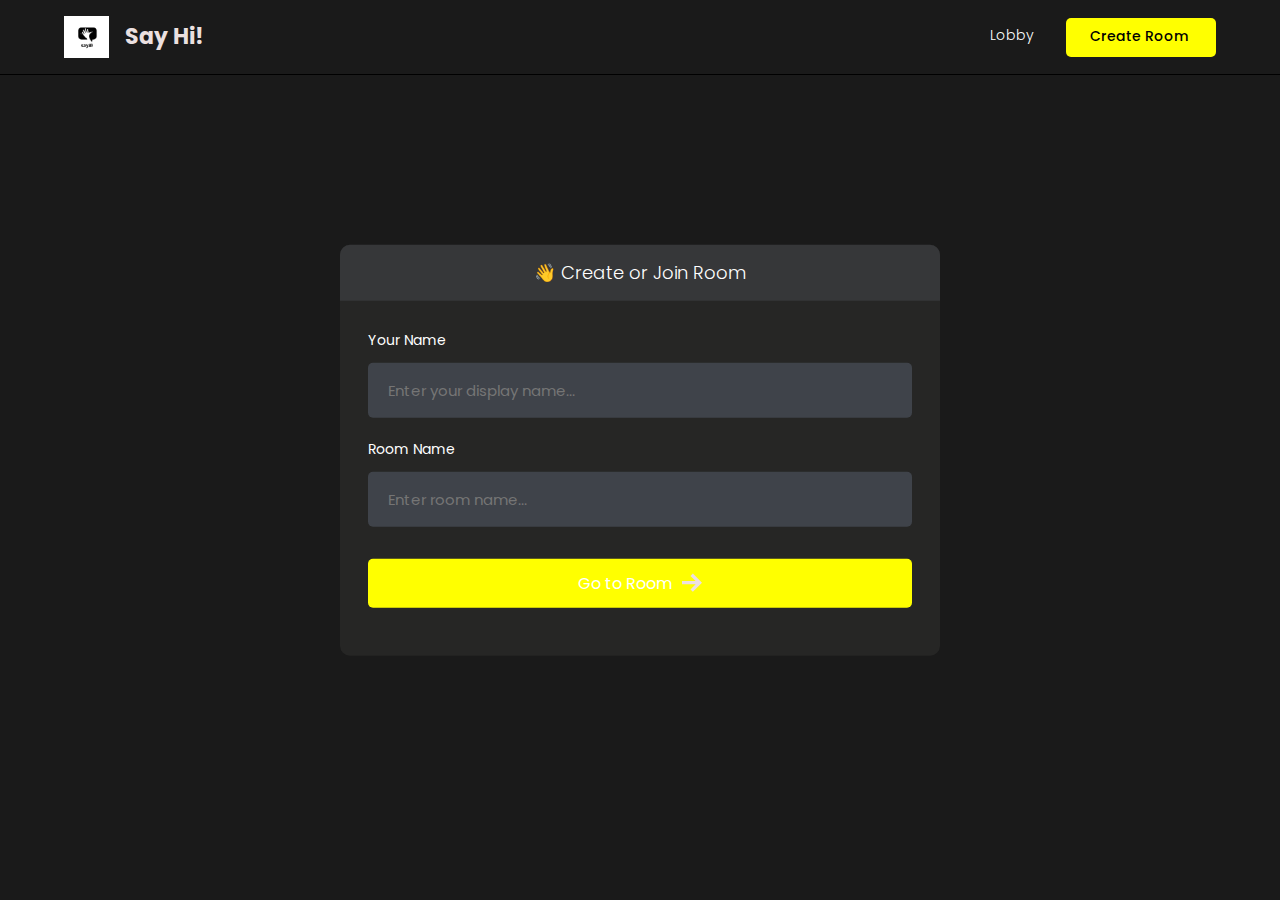
<file: index.html>
<!DOCTYPE html>
<html>
<head>
    <meta charset='utf-8'>
    <meta http-equiv='X-UA-Compatible' content='IE=edge'>
    <title>Room</title>
    <meta name='viewport' content='width=device-width, initial-scale=1'>
    <link rel='stylesheet' type='text/css' media='screen' href='styles/main.css'>
    <link rel='stylesheet' type='text/css' media='screen' href='styles/lobby.css'>
</head>
<body>

        <header id="nav">
       <div class="nav--list">
            <a href="lobby.html"/>
                <h3 id="logo">
                    <img src="./images/logo.jpg" alt="Site Logo">
                    <span>Say Hi!
                    </span>
                </h3>
            </a>
       </div>

        <div id="nav__links">
            <a class="nav__link" href="/">
                Lobby
                <svg xmlns="http://www.w3.org/2000/svg" width="24" height="24" fill="#ede0e0" viewBox="0 0 24 24"><path d="M20 7.093v-5.093h-3v2.093l3 3zm4 5.907l-12-12-12 12h3v10h7v-5h4v5h7v-10h3zm-5 8h-3v-5h-8v5h-3v-10.26l7-6.912 7 6.99v10.182z"/></svg>
            </a>
            <a class="nav__link" id="create__room__btn" href="lobby.html">
                Create Room
               <svg xmlns="http://www.w3.org/2000/svg" width="24" height="24" fill="#ede0e0" viewBox="0 0 24 24"><path d="M12 0c-6.627 0-12 5.373-12 12s5.373 12 12 12 12-5.373 12-12-5.373-12-12-12zm6 13h-5v5h-2v-5h-5v-2h5v-5h2v5h5v2z"/></svg>
            </a>
        </div>
    </header>

    <main id="room__lobby__container">
        <div id="form__container">
             <div id="form__container__header">
                 <p>👋 Create or Join Room</p>
             </div>
 
 
            <form id="lobby__form">
 
                 <div class="form__field__wrapper">
                     <label>Your Name</label>
                     <input type="text" name="name" required placeholder="Enter your display name..." />
                 </div>
 
                 <div class="form__field__wrapper">
                     <label>Room Name</label>
                     <input type="text" name="room" required placeholder="Enter room name..." />
                 </div>
 
                 <div class="form__field__wrapper">
                     <button type="submit">Go to Room 
                         <svg xmlns="http://www.w3.org/2000/svg" width="24" height="24" viewBox="0 0 24 24"><path d="M13.025 1l-2.847 2.828 6.176 6.176h-16.354v3.992h16.354l-6.176 6.176 2.847 2.828 10.975-11z"/></svg>
                    </button>
                 </div>
            </form>
        </div>
     </main>
    
</body>
<script type="text/javascript" src="js/lobby.js"></script>
</html>
</file>
<file: styles/main.css>
@import url('https://fonts.googleapis.com/css2?family=Poppins:wght@400;500;600;700;800&display=swap');

* {
  font-family: 'Poppins', sans-serif;
}

/* width */
::-webkit-scrollbar {
  width: 7px;
}

/* Track */
::-webkit-scrollbar-track {
  box-shadow: inset 0 0 5px grey;
  border-radius: 10px;
}

/* Handle */
::-webkit-scrollbar-thumb {
  background: #797a79;
  border-radius: 10px;
}

/* Handle on hover */
::-webkit-scrollbar-thumb:hover {
  background: yellow;
}

body {
  background-color: #1a1a1a;
  color: #fff;

  font-size: 14px;
  padding: 0;
  margin: 0;
  box-sizing: border-box;
}

p,
a {
  font-weight: 300;
}

.avatar__md {
  height: 40px;
  width: 40px;
  object-fit: cover;
  border-radius: 50%;
}

.avatar__sm {
  height: 30px;
  width: 30px;
  object-fit: cover;
  border-radius: 50%;
}

#nav {
  position: fixed;
  top: 0;
  width: 100%;
  box-sizing: border-box;
  display: flex;
  justify-content: space-between;
  align-items: center;
  border-bottom: 1px solid #000000;
  background-color: #1a1a1a;
  text-decoration: none;
  padding: 16px 5%;
  z-index: 999;
}

#logo {
  display: flex;
  align-items: center;
  gap: 16px;
  font-size: 22px;
  font-weight: 700;
  line-height: 0;
  margin: 0;
  color: #ebe0e0;
}

@media (max-width: 640px) {
  #logo span {
    display: none;
  }
}

#logo img {
  height: 42px;
}

#nav a {
  text-decoration: none;
}

#nav__links {
  display: flex;
  align-items: center;
  column-gap: 2em;
}

.nav__link {
  color: #fff;
  text-decoration: none;
  transition: 1s;
  border-bottom: 2px solid transparent;
  transition: all 0.3s ease-in-out;
  padding-bottom: 1px;
}

@media (max-width: 520px) {
  #nav__links {
    column-gap: 3em;
  }
}

.nav__link:hover {
  color: rgb(230, 228, 228);
  text-decoration: none;
  border-color: yellow;
}

#create__room__btn {
  display: block;
  background-color: yellow;
  padding: 8px 24px;
  color: #000000;
  font-size: 14px;
  font-weight: 500;
  border-radius: 5px;
}

#create__room__btn:hover {
  background-color: yellow;
}

.nav--list {
  display: flex;
  gap: 1rem;
  align-items: center;
}

#members__button,
#chat__button {
  display: none;
  cursor: pointer;
  background: transparent;
  border: none;
}

#members__button:hover svg > path,
#chat__button:hover svg,
.nav__link:hover svg {
  fill: yellow;
}

.nav__link svg {
  width: 0;
  height: 0;
}

@media (max-width: 640px) {
  #members__button {
    display: block;
  }

  .nav__link svg {
    width: 1.5rem;
    height: 1.5rem;
  }
  .nav__link,
  #create__room__btn {
    font-size: 0;
    border: none;
  }

  #create__room__btn {
    padding: 0;
    background-color: transparent;
    border-radius: 50%;
  }

  #create__room__btn:hover {
    background-color: transparent;
  }
}
</file>
<file: styles/lobby.css>
#form__container {
  width: 90%;
  max-width: 600px;
  border-radius: 10px;
  background-color: #262625;
  position: fixed;
  top: 50%;
  left: 50%;
  transform: translate(-50%, -50%);
}

#lobby__form {
  padding: 2em;
}

#form__container__header {
  border-radius: 10px 10px 0 0;
  padding: 10px;
  text-align: center;
  background-color: #363739;
  margin: 0;
  font-size: 18px;
  font-size: 300;
  line-height: 0;
}

.form__field__wrapper {
  width: 100%;
  box-sizing: border-box;
  margin-bottom: 20px;
}

.form__field__wrapper label {
  font-size: 14px;
  line-height: 1.7em;
  margin-bottom: 10px;
  display: block;
}

.form__field__wrapper input {
  box-sizing: border-box;
  color: #fff;
  width: 100%;
  margin: 0;
  border: none;
  border-radius: 5px;
  padding: 16px 20px;
  font-size: 15px;
  background-color: #3f434a;
}

.form__field__wrapper button[type='submit'] {
  margin-top: 32px;
  cursor: pointer;
  background-color: yellow;
  border: none;
  color: #fff;
  font-size: 16px;
  width: 100%;
  display: flex;
  align-items: center;
  justify-content: center;
  padding: 12px;
  border-radius: 5px;
  gap: 10px;
}

.form__field__wrapper button[type='submit'] svg {
  fill: #ede0e0;
  width: 20px;
}

#avatar__selection {
  margin-reight: 10px;
  display: flex;
  gap: 1em;
}

.avatar__option {
  height: 50px;
  width: 50px;
  border-radius: 50%;
  cursor: pointer;
  transition: 0.3s;
  border: 2px solid #797a79;
}

.avatar__option__selected {
  border: 3px solid yellow;
}
</file>
